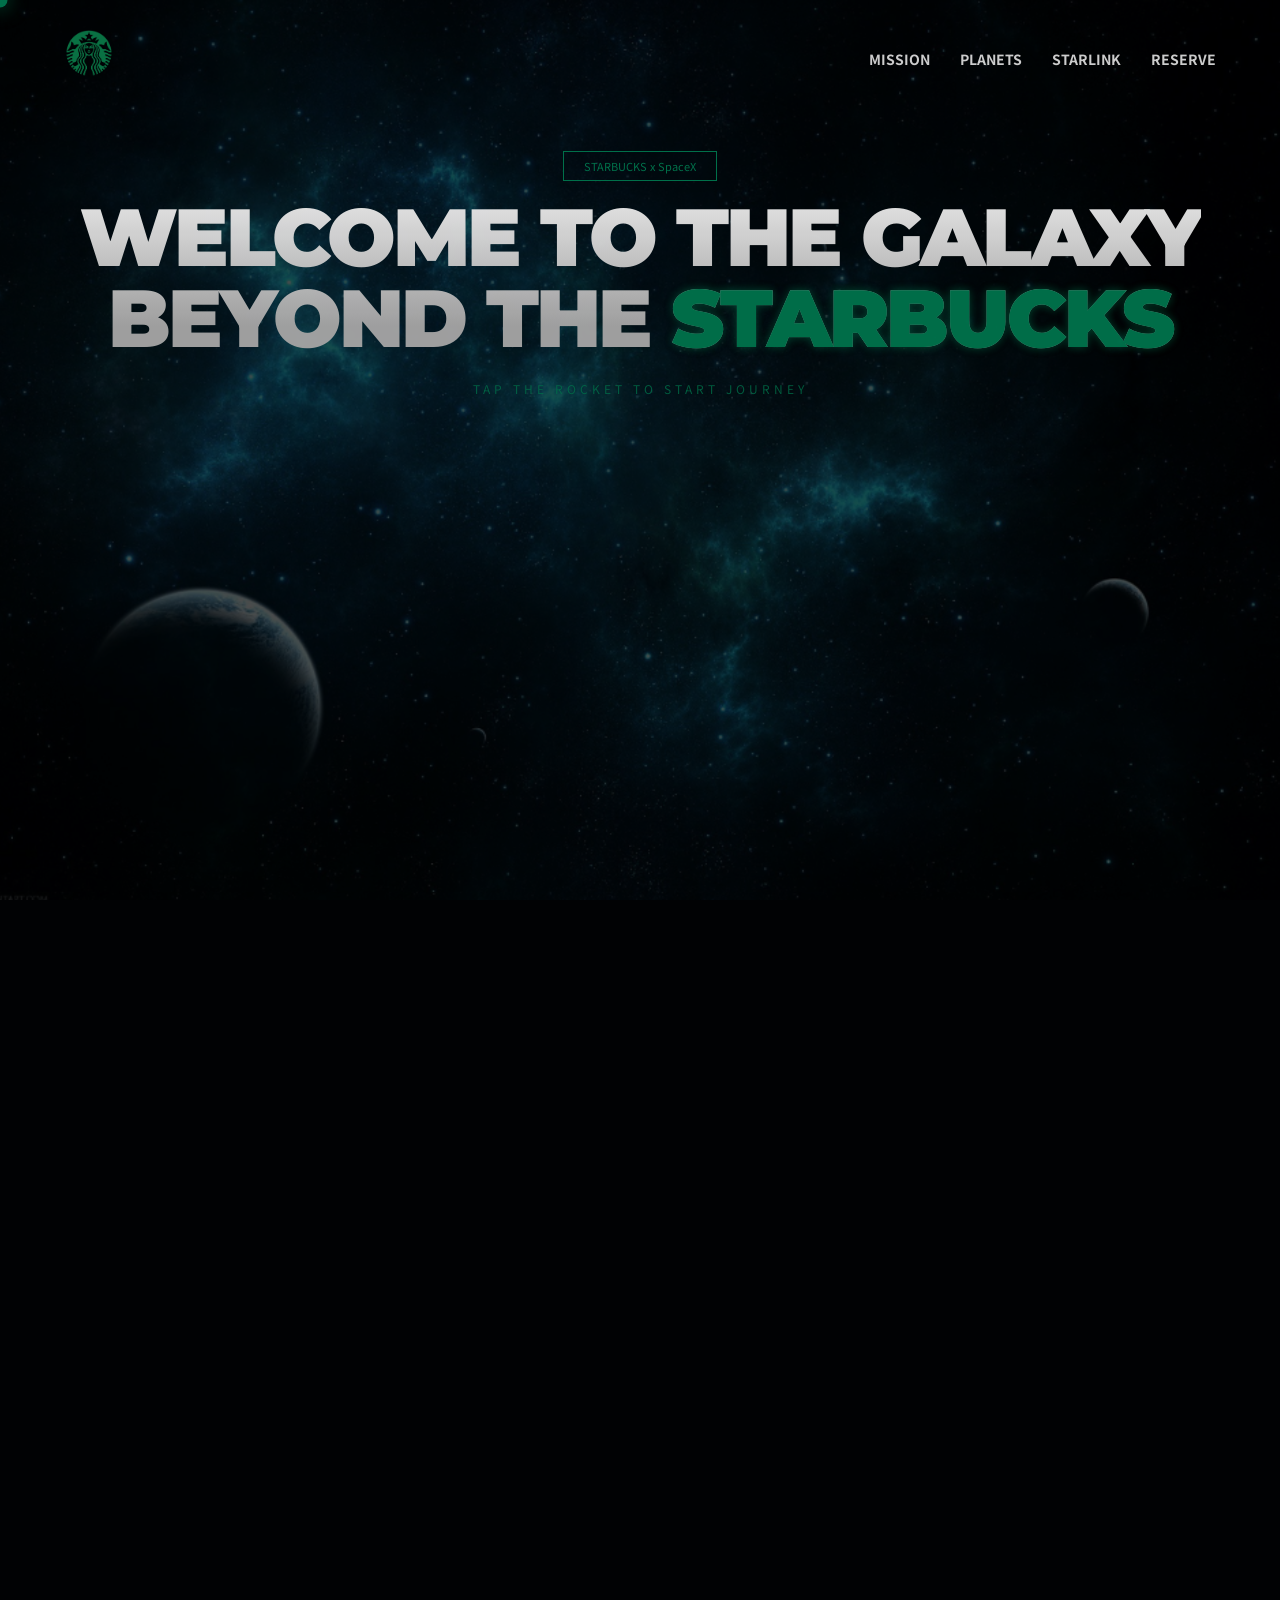
<file: index.html>
<!DOCTYPE html>
<html lang="ko">
<head>
    <meta charset="UTF-8">
    <script src="https://cdnjs.cloudflare.com/ajax/libs/gsap/3.12.2/gsap.min.js"></script>
    
    <title>STARBUCKS x SpaceX: COSMIC EDITION</title>
    <link href="https://fonts.googleapis.com/css2?family=Montserrat:wght@100;900&family=Noto+Sans+KR:wght@100;300;700&display=swap" rel="stylesheet">
    <link rel="stylesheet" href="style.css">
</head>
<body class="step-1">
    <div class="cursor-follower"></div>
    <div class="space-background"></div>
    
    <header>
        <div class="container flex-header">
            <h1 class="logo"><img src="./images/logo.png" alt="Starbucks"></h1>
            <nav>
                <ul class="nav-menu">
                    <li><a href="#">MISSION</a></li><li><a href="#">PLANETS</a></li><li><a href="#">STARLINK</a></li><li><a href="#">RESERVE</a></li>
                </ul>
            </nav>
        </div>
    </header>

    <main id="main-canvas">
        <div class="launch-zone">
            <div class="hero-text-wrap">
                <span class="badge">STARBUCKS x SpaceX</span>
                <h2 class="main-title">
                    WELCOME TO THE GALAXY<br>
                    BEYOND THE <span class="sb-green">STARBUCKS</span>
                </h2>
                <p class="guide-msg">TAP THE ROCKET TO START JOURNEY</p>
            </div>
            <div class="earth-rocket-group" id="rocket-trigger">
                <div class="rocket-box"><img src="./images/spaceX rocket.png" alt="Rocket" class="spacex-rocket"></div>
                <img src="./images/planet_earth.png" alt="Earth" class="main-earth">
            </div>
        </div>

        <div class="special-ui">
            <div class="edition-label">SPECIAL EDITION</div>
            <h3 class="edition-title">GALAXY DRINK ARCHIVE</h3>
            <span class="line"></span>
        </div>

        <div class="galaxy-field" id="galaxy-field">
            <div class="orbit-lines">
                <div class="orbit-line" style="--o-dist: 12vw;"></div>
                <div class="orbit-line" style="--o-dist: 17vw;"></div>
                <div class="orbit-line" style="--o-dist: 23vw;"></div>
                <div class="orbit-line" style="--o-dist: 29vw;"></div>
                <div class="orbit-line" style="--o-dist: 36vw;"></div>
                <div class="orbit-line" style="--o-dist: 43vw;"></div>
                <div class="orbit-line" style="--o-dist: 49vw;"></div>
                <div class="orbit-line" style="--o-dist: 55vw;"></div>
            </div>

            <div class="planet-node" data-dist="0vw" style="--o-dist: 0vw; --o-speed: 0s; --p-size: 20vh;">
                <div class="planet-unit">
                    <img src="./images/drink_sun.png" class="drink-popup">
                    <div class="drink-name">Solar Flare Refresh</div>
                    <div class="drink-desc">태양의 뜨거운 에너지를 담은 상큼한 리프레셔</div>
                    <img src="./images/sun.png" class="planet-img">
                </div>
            </div>
            
            <div class="planet-node" data-dist="12vw" style="--o-dist: 12vw; --o-speed: 6s; --p-size: 4vh;">
                <div class="planet-unit">
                    <img src="./images/drink_mercury.png" class="drink-popup">
                    <div class="drink-name">MERCURY ESPRESSO</div>
                    <div class="drink-desc">수성의 궤도처럼 빠르고 강렬한 에스프레소</div>
                    <img src="./images/planet_mercury.png" class="planet-img">
                </div>
            </div>
            
            <div class="planet-node" data-dist="17vw" style="--o-dist: 17vw; --o-speed: 10s; --p-size: 6vh;">
                <div class="planet-unit">
                    <img src="./images/금성음료.png" class="drink-popup">
                    <div class="drink-name">VENUS VELVET LATTE</div>
                    <div class="drink-desc">금성의 아름다움을 닮은 부드러운 벨벳 라떼</div>
                    <img src="./images/planet_venus.png" class="planet-img">
                </div>
            </div>
            
            <div class="planet-node" data-dist="23vw" style="--o-dist: 23vw; --o-speed: 14s; --p-size: 7vh;">
                <div class="planet-unit">
                    <img src="./images/drink_earth.png" class="drink-popup">
                    <div class="drink-name">TERRA COLD BREW</div>
                    <div class="drink-desc">푸른 지구의 청량함을 담은 테라 콜드 브루</div>
                    <img src="./images/planet_earth.png" class="planet-img">
                </div>
            </div>
            
            <div class="planet-node" data-dist="29vw" style="--o-dist: 29vw; --o-speed: 18s; --p-size: 5.5vh;">
                <div class="planet-unit">
                    <img src="./images/drink_mars.png" class="drink-popup">
                    <div class="drink-name">MARS BERRY CRUSH</div>
                    <div class="drink-desc">화성의 붉은 모래를 연상시키는 베리 크러쉬</div>
                    <img src="./images/planet_mars.png" class="planet-img">
                </div>
            </div>
            
            <div class="planet-node" data-dist="36vw" style="--o-dist: 36vw; --o-speed: 25s; --p-size: 12vh;">
                <div class="planet-unit">
                    <img src="./images/drink_jupiter.png" class="drink-popup">
                    <div class="drink-name">JUPITER GOLDEN CREAM</div>
                    <div class="drink-desc">목성의 거대한 오라를 담은 달콤한 골든 크림</div>
                    <img src="./images/planet_jupiter.png" class="planet-img">
                </div>
            </div>
            
            <div class="planet-node" data-dist="43vw" style="--o-dist: 43vw; --o-speed: 32s; --p-size: 10vh;">
                <div class="planet-unit">
                    <img src="./images/토성음료.png" class="drink-popup">
                    <div class="drink-name">SATURN RING TEA</div>
                    <div class="drink-desc">토성의 신비로운 고리를 닮은 은은한 링 티</div>
                    <img src="./images/planet_saturn.png" class="planet-img">
                </div>
            </div>
            
            <div class="planet-node" data-dist="49vw" style="--o-dist: 49vw; --o-speed: 40s; --p-size: 8vh;">
                <div class="planet-unit">
                    <img src="./images/drink_urano.png" class="drink-popup">
                    <div class="drink-name">URANUS MINT CHILLER</div>
                    <div class="drink-desc">천왕성의 얼음 빙하를 담은 상쾌한 민트 칠러</div>
                    <img src="./images/planet_urano.png" class="planet-img">
                </div>
            </div>
            
            <div class="planet-node" data-dist="55vw" style="--o-dist: 55vw; --o-speed: 50s; --p-size: 8vh;">
                <div class="planet-unit">
                    <img src="./images/drink_neptune.png" class="drink-popup">
                    <div class="drink-name">NEPTUNE DEEP BLUE</div>
                    <div class="drink-desc">해왕성의 깊고 푸른 바다를 담은 딥 블루</div>
                    <img src="./images/planet_neptune.png" class="planet-img">
                </div>
            </div>
        </div>

        <div class="scroll-indicator">
            <div class="mouse"></div>
            <p>SCROLL DOWN</p>
        </div>
    </main>

    <script>
    const body = document.body;
    const rocket = document.getElementById('rocket-trigger');
    let currentStep = 1;      
    let isAnimating = true;   
    let step3Progress = 0; // Step 3에서 음료가 몇 개 나왔는지 체크 (0~8)

    // 1. [최초 진입]
    window.onload = () => {
        const introTl = gsap.timeline({ onComplete: () => isAnimating = false });
        introTl.from('.badge', { y: 30, opacity: 0, duration: 0.8, ease: "power2.out", delay: 0.2 })
               .from('.main-title', { y: 30, opacity: 0, duration: 1, ease: "power2.out" }, "-=0.5")
               .from('.guide-msg', { y: 30, opacity: 0, duration: 0.8, ease: "power2.out" }, "-=0.6")
               .from('.earth-rocket-group', { y: 150, opacity: 0, duration: 1.5, ease: "power3.out" }, "-=0.4");
    };

    // 2. [로켓 클릭] Step 1 -> Step 2
    rocket.addEventListener('click', () => {
        if(currentStep !== 1 || isAnimating) return;
        isAnimating = true;

        const tl = gsap.timeline();
        tl.to('.spacex-rocket', { y: "-150vh", duration: 1.2, ease: "power2.in" }, 0)
          .to(['.hero-text-wrap', '.main-earth'], { y: "-100vh", opacity: 0, duration: 1.5, ease: "power3.inOut", stagger: 0.1 }, 0.5)
          .add(() => {
              body.classList.remove('step-1');
              body.classList.add('step-2');
          })
          .fromTo(['.special-ui', '.galaxy-field'], { opacity: 0 }, { opacity: 1, duration: 1.5, ease: "power2.out" })
          .to('.scroll-indicator', { opacity: 1, duration: 1, ease: "power2.out" }, "+=3")
          .add(() => { currentStep = 2; isAnimating = false; });
    });

    // 3. [스크롤 로직] 
    window.addEventListener('wheel', (e) => {
        if (isAnimating || currentStep === 1) return;

        if (e.deltaY > 0) {
            // ▼ 아래로 스크롤
            if (currentStep === 2) {
                goToStep3_Init();
            } else if (currentStep === 3) {
                if (step3Progress < 8) revealNextDrink(); // 하나씩 팝업
                else goToStep4(); // 8개 다 나오면 일렬 정렬로
            }
        } else if (e.deltaY < 0) {
            // ▲ 위로 스크롤 (자연스러운 롤백)
            if (currentStep === 4) {
                goToStep3_From4();
            } else if (currentStep === 3) {
                if (step3Progress > 0) hideCurrentDrink(); // 하나씩 다시 숨김
                else goToStep2_Reverse();
            }
        }
    });

    // [Step 2 -> Step 3 초기화] 태양 뒤로 숨기
    function goToStep3_Init() {
        isAnimating = true;
        const tl = gsap.timeline({ onComplete: () => { currentStep = 3; step3Progress = 0; isAnimating = false; }});
        
        tl.to('.scroll-indicator', { opacity: 0, duration: 0.5 }, 0);
        tl.to('.orbit-line', { opacity: 0, duration: 0.5 }, 0);

        // 1) 행성들이 태양(0vw)을 향해 모이면서 z-index 100인 태양 뒤로 숨음
        tl.to('.planet-node:not(:first-child)', { 
            '--o-dist': '0vw', duration: 1.2, ease: "power2.in" 
        }, 0);
        
        // 2) 태양 뒤에 도착할 즈음 행성 이미지를 투명하게 (나중에 음료만 튀어나오게)
        tl.to('.planet-node:not(:first-child) .planet-img', { 
            scale: 0, opacity: 0, duration: 0.4 
        }, 0.8);
    }

    
    

    // [Step 3 -> Step 4] 8개 다 나오고 스크롤 시 일렬 배치
    function goToStep4() {
        isAnimating = true;
        const tl = gsap.timeline({ onComplete: () => { currentStep = 4; isAnimating = false; }});
        
        tl.to('.galaxy-field', { opacity: 0, duration: 0.5 });
        tl.add(() => {
            body.classList.remove('step-3');
            body.classList.add('step-4'); 
            // ★ 핵심: GSAP이 넣은 인라인 스타일을 모두 지워야 Hover(마우스 오버) CSS가 정상 작동함
            gsap.set('.planet-node', { clearProps: "--o-dist, transform" });
            gsap.set('.planet-img', { clearProps: "opacity, scale" });
            gsap.set('.drink-popup, .drink-name, .drink-desc', { clearProps: "opacity, y, scale" });
        });
        tl.to('.galaxy-field', { opacity: 1, duration: 0.5 });
        tl.fromTo('.step-4 .planet-node',
            { y: 50, opacity: 0 },
            { y: 0, opacity: 1, stagger: 0.08, duration: 0.8, ease: "power2.out" }
        );
    }

    // [Step 4 -> Step 3 역방향]
    function goToStep3_From4() {
        isAnimating = true;
        const tl = gsap.timeline({ onComplete: () => { currentStep = 3; step3Progress = 8; isAnimating = false; }});
        tl.to('.galaxy-field', { opacity: 0, duration: 0.5 });
        tl.add(() => {
            body.classList.remove('step-4');
            body.classList.add('step-3');
            // 지웠던 스타일들을 8개 튀어나온 상태로 강제 복구
            gsap.set('.planet-node:not(:first-child)', { '--o-dist': '26vw' });
            gsap.set('.planet-node:not(:first-child) .planet-img', { opacity: 0, scale: 0 });
            gsap.set('.planet-node:not(:first-child) .drink-popup', { opacity: 1, y: "-2vh", scale: 1.1 });
            gsap.set('.planet-node:not(:first-child) .drink-name, .planet-node:not(:first-child) .drink-desc', { opacity: 1, y: "-2vh", scale: 1 });
        });
        tl.to('.galaxy-field', { opacity: 1, duration: 0.5 });
    }

    // [Step 3 -> Step 2 역방향]
    function goToStep2_Reverse() {
        isAnimating = true;
        const tl = gsap.timeline({ onComplete: () => { currentStep = 2; isAnimating = false; }});
        
        tl.add(() => {
            body.classList.remove('step-3');
            body.classList.add('step-2');
        });
        // 행성 이미지 다시 보이게
        tl.to('.planet-node:not(:first-child) .planet-img', { scale: 1, opacity: 1, duration: 0.5 }, 0);
        // 원래 궤도로 복구
        document.querySelectorAll('.planet-node').forEach(node => {
            if(node.hasAttribute('data-dist')) {
                tl.to(node, { '--o-dist': node.getAttribute('data-dist'), duration: 1.5, ease: "power2.out" }, 0.5);
            }
        });
        tl.to('.orbit-line', { opacity: 1, duration: 1 }, 1.0);
        tl.to('.scroll-indicator', { opacity: 1, duration: 0.5 }, 1.5);
    }

    // 마우스 커서 팔로워 효과
    document.addEventListener('mousemove', (e) => {
        const cursor = document.querySelector('.cursor-follower');
        cursor.style.left = e.clientX + 'px'; cursor.style.top = e.clientY + 'px';
    });
</script>
</body>
</html>
</file>
<file: style.css>
/* Global & Cursor */
* { margin: 0; padding: 0; box-sizing: border-box; cursor: none; }
body { background-color: #010204; color: #fff; font-family: 'Noto Sans KR', sans-serif; overflow: hidden; }

.space-background {
    position: fixed; width: 100%; height: 100%;
    background: url('./images/우주배경.png') center/cover;
    z-index: -1; filter: brightness(0.3);
}

.cursor-follower {
    width: 15px; height: 15px; background: #00704A; border-radius: 50%;
    position: fixed; pointer-events: none; z-index: 9999;
    box-shadow: 0 0 20px rgba(0, 112, 74, 1); transform: translate(-50%, -50%);
}

header { position: fixed; top: 0; left: 0; width: 100%; padding: 30px 0; z-index: 2000; }
.container { width: 90%; max-width: 1600px; margin: 0 auto; }
.flex-header { display: flex; justify-content: space-between; align-items: center; }
.logo img { width: 50px; }
.nav-menu { display: flex; list-style: none; }
.nav-menu li { margin-left: 30px; }
.nav-menu a { color: #fff; text-decoration: none; font-size: 14px; font-weight: 700; opacity: 0.8; transition: 0.3s; }
.nav-menu a:hover { opacity: 1; color: #00704A; }

/* 2. STEP 1: Launch Zone */
/* --- 화면 쏠림 방지 및 중앙 정렬 고정 --- */
.launch-zone {
    position: absolute; top: 0; left: 0; width: 100vw; height: 100vh;
    display: flex; flex-direction: column; justify-content: center; align-items: center;
    transition: 1s cubic-bezier(0.4, 0, 0.2, 1); z-index: 100;
}

.hero-text-wrap { text-align: center; margin-bottom: 40vh; }
.main-title { 
    font-family: 'Montserrat'; font-weight: 900; 
    font-size: 9vh; line-height: 1.0; letter-spacing: -3px;
    background: linear-gradient(to bottom, #eaeaea 0%, #a2a2a2 80%);
    -webkit-background-clip: text; -webkit-text-fill-color: transparent;
}

/* 스타벅스 텍스트만 초록색 포인트 */
.sb-green {
    -webkit-text-fill-color: #00704A;
    background: none;
    text-shadow: 0 0 10px rgba(0, 112, 74, 0.6);
}
.badge { color: #00704A; border: 1.5px solid #00704A; padding: 6px 20px; font-size: 11px; margin-bottom: 15px; display: inline-block; }
.guide-msg { font-size: 12px; letter-spacing: 4px; color: #00704A; margin-top: 15px; animation: blink 1.5s infinite; }

.earth-rocket-group { 
    position: absolute; 
    bottom: -80vh;
    width: 100%; 
    display: flex; 
    justify-content: center; 
    cursor: pointer;
    z-index: 2; /* 컨테이너 자체의 z-index */
}
.main-earth { 
    width: 120vh; 
    z-index: 1; /* 지구를 로켓보다 뒤에 배치 */
}
.rocket-box { 
    position: absolute; 
    bottom: 100vh;
    width: 8vh;
    z-index: 1; /* 로켓을 지구보다 앞에 배치 */
    transition: 2s;
}
.spacex-rocket { width: 100%; height: auto; }

.step-2 .launch-zone, .step-3 .launch-zone, .step-4 .launch-zone { display: none; }

/* 3. STEP 2: Special UI */
.special-ui { position: absolute; top: 15%; left: 8%; opacity: 0; transition: 1s; z-index: 50; }
.step-2 .special-ui { opacity: 1; }
.edition-label { font-size: 12px; letter-spacing: 5px; color: #00704A; font-weight: 700; }
.edition-title { font-family: 'Montserrat'; font-weight: 900; font-size: 3vh; margin-top: 5px; }
.line { display: block; width: 40px; height: 2px; background: #00704A; margin-top: 15px; }

/* 4. Galaxy Field */
.galaxy-field {
    position: absolute; top: 0; left: 0; width: 100vw; height: 100vh;
    display: flex; justify-content: center; align-items: center;
    opacity: 0; transition: 1.5s; pointer-events: none; overflow: hidden;
}

/* ★ 핵심 수정: Step 2부터 마우스 호버(클릭)가 인식되도록 pointer-events 활성화 */
.step-2 .galaxy-field, .step-3 .galaxy-field, .step-4 .galaxy-field {
    opacity: 1; pointer-events: auto;
}

/* --- 행성 노드: Flexbox 대신 수학적 정중앙 고정 (화면 쏠림 방지) --- */
.planet-node {
    position: absolute; top: 50%; left: 50%;
    width: var(--p-size); height: var(--p-size);
    margin-top: calc(var(--p-size) / -2);
    margin-left: calc(var(--p-size) / -2);
    transform-origin: center; z-index: 10;
    animation: orbit var(--o-speed) linear infinite;
}
/* 태양을 가장 위로! */
.planet-node:first-child { z-index: 100; }

.planet-unit { 
    width: 100%; height: 100%; position: relative; 
    display: flex; flex-direction: column; align-items: center; cursor: pointer; 
    transform: rotate(calc(var(--o-speed) * -1deg)); 
    transition: 0.5s;
}
.planet-img { width: 100%; height: 100%; object-fit: contain; animation: spin 40s linear infinite; transition: 0.5s; }
.sun-main { filter: drop-shadow(0 0 50px rgba(255, 69, 0, 0.5)); }

/* 팝업 UI 기본 스타일 (Hover 전에는 무조건 숨김) */
.drink-popup {
    position: absolute; bottom: 100%; width: 11vh; margin-bottom: 7vh; 
    opacity: 0; transform: translateY(20px) scale(0.5);
    transition: 0.5s cubic-bezier(0.17, 0.88, 0.32, 1.27); pointer-events: none; z-index: 10;
}
.drink-name {
    position: absolute; bottom: 100%; margin-bottom: 3.5vh; 
    color: #fff; font-size: 13px; font-weight: 700; letter-spacing: 1px;
    opacity: 0; transform: translateY(20px); transition: 0.5s; white-space: nowrap; pointer-events: none; z-index: 10;
}
.drink-desc {
    position: absolute; bottom: 100%; margin-bottom: 1vh; 
    color: #00704A; font-size: 11px; font-weight: 300; letter-spacing: 0.5px;
    opacity: 0; transform: translateY(20px); transition: 0.5s; white-space: nowrap; pointer-events: none; z-index: 10;
}

/* --- Hover 활성화 (각 스텝별로 분리) --- */

/* STEP 2: 궤도 돌 때 커서 대면 [음료 + 이름]만 뜸 */
.step-2 .planet-node:hover { z-index: 200; } /* 궤도가 겹쳐도 호버한 행성이 최상단으로 오게끔 처리 */
.step-2 .planet-unit:hover .drink-popup { opacity: 1; transform: translateY(-2vh) scale(1.1); z-index: 200; }
.step-2 .planet-unit:hover .drink-name { opacity: 1; transform: translateY(-2vh); z-index: 200; }
.step-2 .planet-unit:hover .planet-img { transform: scale(1.1); filter: brightness(1.2); }

/* STEP 4: 태양계 일렬로 뜰 때 커서 대면 [음료 + 이름 + 설명글] 모두 뜸 */
.step-4 .planet-node:hover { z-index: 200; }
.step-4 .planet-unit:hover .drink-popup { opacity: 1; transform: translateY(-4vh) scale(1.2); z-index: 200; }
.step-4 .planet-unit:hover .drink-name { opacity: 1; transform: translateY(-1vh); margin-bottom: 2.5vh; z-index: 200; }
.step-4 .planet-unit:hover .drink-desc { opacity: 1; transform: translateY(-1vh); margin-bottom: -1vh; z-index: 200; }
.step-4 .planet-unit:hover .planet-img { filter: brightness(0.6); transform: scale(0.9); }

/* -------------------------------------- */

.earth-system { position: relative; width: 100%; height: 100%; }
.moon-wrap { 
    position: absolute; top: 50%; left: 50%; width: 200%; height: 200%; 
    margin-top: -100%; margin-left: -100%; animation: rotateEarth 4s linear infinite; 
}
.moon-img { width: 30%; height: 30%; position: absolute; top: 0; right: 0; }

/* --- 궤도선 및 스크롤 UI 디자인 --- */
.orbit-lines {
    position: absolute; top: 50%; left: 50%; width: 0; height: 0; z-index: 1;
}
.orbit-line {
    position: absolute; top: 0; left: 0;
    width: calc(var(--o-dist) * 2); height: calc(var(--o-dist) * 2);
    border: 1px solid rgba(255, 255, 255, 0.1); border-radius: 50%;
    transform: translate(-50%, -50%); pointer-events: none;
}

.scroll-indicator {
    position: fixed; bottom: 40px; left: 50%; transform: translateX(-50%);
    display: flex; flex-direction: column; align-items: center;
    opacity: 0; pointer-events: none; z-index: 1000;
}
.scroll-indicator .mouse {
    width: 24px; height: 36px; border: 2px solid #00704A; border-radius: 12px; position: relative; margin-bottom: 8px;
}
.scroll-indicator .mouse::before {
    content: ''; position: absolute; top: 6px; left: 50%; transform: translateX(-50%);
    width: 4px; height: 8px; background: #00704A; border-radius: 2px; animation: scrollBounce 1.5s infinite;
}
.scroll-indicator p { font-size: 10px; color: #00704A; letter-spacing: 3px; font-weight: 700; }
@keyframes scrollBounce { 0% { transform: translate(-50%, 0); opacity: 1; } 100% { transform: translate(-50%, 10px); opacity: 0; } }

/* --- STEP 4: 일렬 배치 (기존 코드 유지) --- */
.step-4 .galaxy-field {
    display: flex; flex-direction: row; justify-content: center; align-items: center;
    gap: 3.5vw; opacity: 1; pointer-events: auto; position: absolute; top: 0; left: 0;
}
.step-4 .orbit-lines { display: none; }
.step-4 .planet-node { position: relative; animation: none !important; transform: none !important; --o-dist: 0vw !important; }
.step-4 .planet-unit { transform: none !important; width: 10vh !important; height: 10vh !important; }
.step-4 .planet-node:first-child .planet-unit { width: 15vh !important; height: 15vh !important; }

/* 키프레임 */
@keyframes orbit {
    from { transform: rotate(0deg) translateX(var(--o-dist)) rotate(0deg); }
    to { transform: rotate(360deg) translateX(var(--o-dist)) rotate(-360deg); }
}
@keyframes rotateEarth { from { transform: rotate(0deg); } to { transform: rotate(360deg); } }
@keyframes spin { from { transform: rotate(0deg); } to { transform: rotate(360deg); } }
@keyframes rocketUp { to { transform: translateX(0) translateY(-150vh); } }
@keyframes blink { 0%, 100% { opacity: 1; } 50% { opacity: 0.3; } }
</file>
